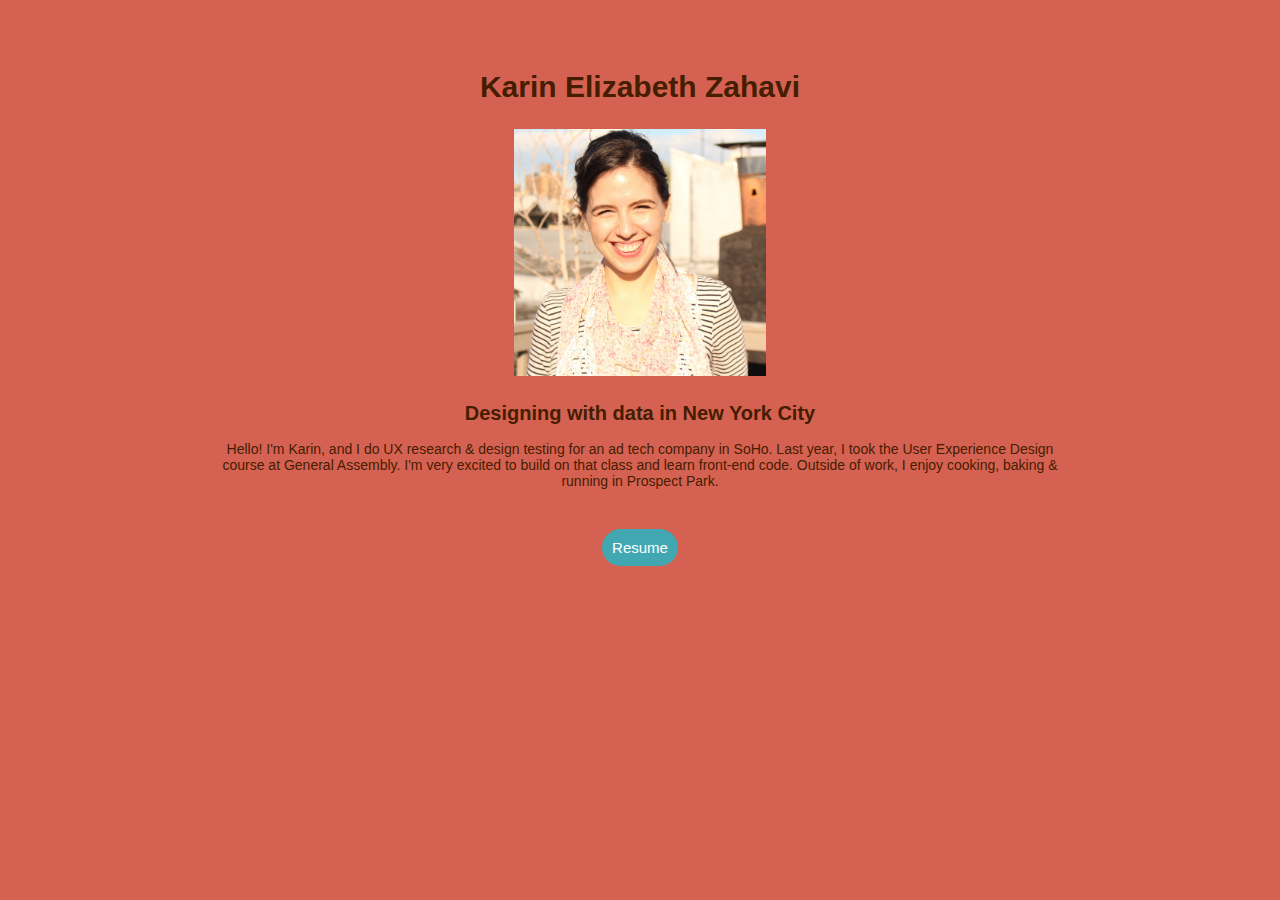
<file: Week 1/Karin_Zahavi_Resume/index.html>
<!DOCTYPE html>

<html>
	<head>
		<title>Karin Elizabeth Zahavi</title>
		<link rel="stylesheet" rel="css/text" href="css/style.css">
	</head>

<body>
	<h1>Karin Elizabeth Zahavi</h1>

	<img id="me" src="img/Karin.jpg">

	<h2>Designing with data in New York City</h2>
	<p> Hello! I'm Karin, and I do UX research & design testing for an ad tech company in SoHo. Last year, I took the User Experience Design course at General Assembly. I'm very excited to build on that class and learn front-end code. Outside of work, I enjoy cooking, baking & running in Prospect Park.</p>
	<button><a href="resume.html">Resume</a></button>
</body>

</html>
</file>
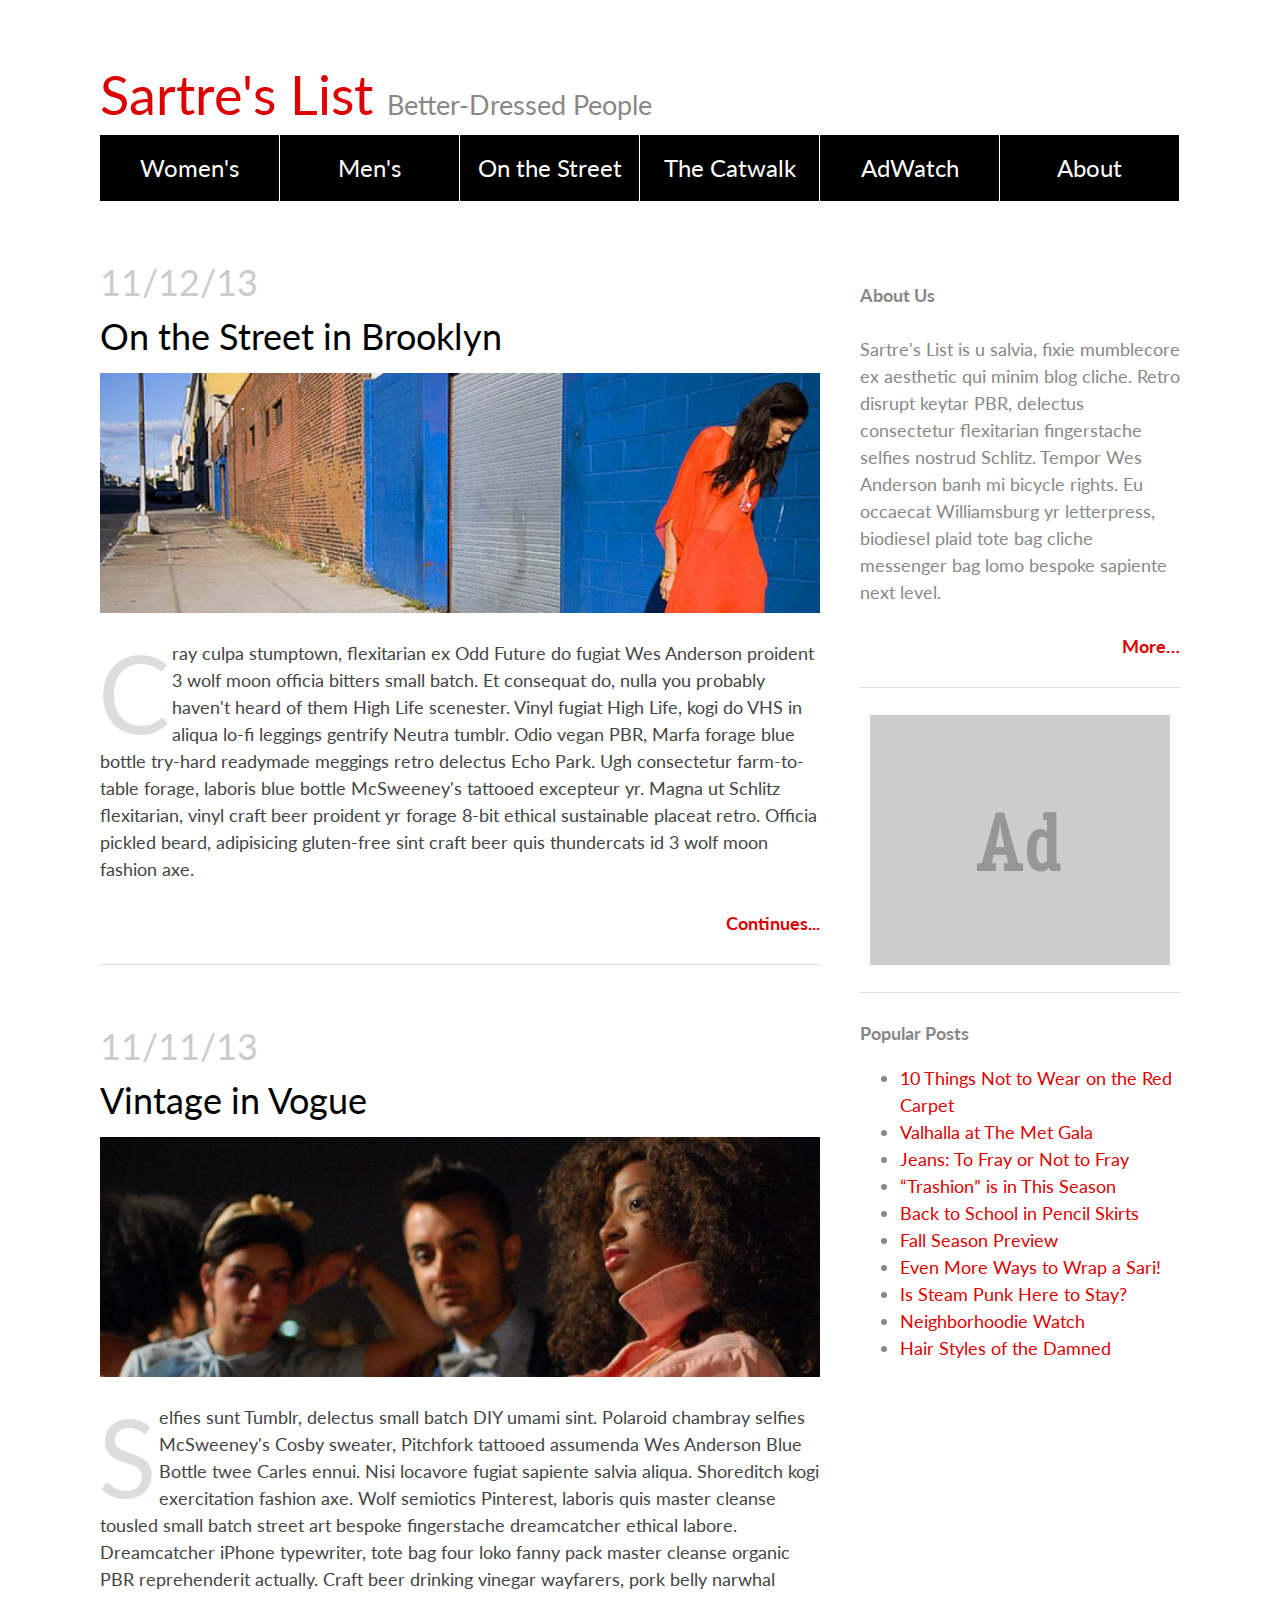
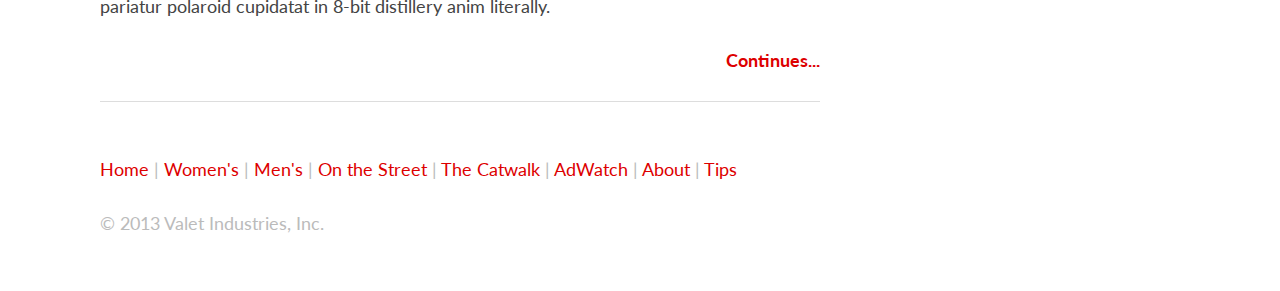
<file: week2/fashion-blog-part2/index.html>
<!DOCTYPE html>
<html>
	<head>
		<title>Sartre's List</title>

		<link href='http://fonts.googleapis.com/css?family=Lato:300,700,300italic,700italic' rel='stylesheet' type='text/css'>
		<link rel="stylesheet" type="text/css" href="css/normalize.css">
		<link rel="stylesheet" type="text/css" href="css/main.css">
	</head>
	<body>
		<div id="wrapper">
			<div id="header">
				<h1><a href="index.html">Sartre's List</a></h1>

				<h2>Better-Dressed People</h2>

				<div id="nav">
					<a href="#">Women's</a>
					<a href="#">Men's</a>
					<a href="#">On the Street</a>
					<a href="#">The Catwalk</a>
					<a href="#">AdWatch</a>
					<a href="#">About</a>
				</div>
			</div>

			<div id="main">
				<div class="article">
					<h3>11/12/13</h3>

					<h2><a href="#">On the Street in Brooklyn</a></h2>

					<img src="img/fashion_photo.jpg">

					<p>Cray culpa stumptown, flexitarian ex Odd Future do fugiat Wes Anderson proident 3 wolf moon officia bitters small batch. Et consequat do, nulla you probably haven't heard of them High Life scenester. Vinyl fugiat High Life, kogi do VHS in aliqua lo-fi leggings gentrify Neutra tumblr. Odio vegan PBR, Marfa forage blue bottle try-hard readymade meggings retro delectus Echo Park. Ugh consectetur farm-to-table forage, laboris blue bottle McSweeney's tattooed excepteur yr. Magna ut Schlitz flexitarian, vinyl craft beer proident yr forage 8-bit ethical sustainable placeat retro. Officia pickled beard, adipisicing gluten-free sint craft beer quis thundercats id 3 wolf moon fashion axe.</p>

					<p class="more"><a href="#">Continues...</a></p>
				</div>

				<div class="article">
					<h3>11/11/13</h3>

					<h2><a href="#">Vintage in Vogue</a></h2>

					<img src="img/fashion_photo2.jpg">

					<p>Selfies sunt Tumblr, delectus small batch DIY umami sint. Polaroid chambray selfies McSweeney's Cosby sweater, Pitchfork tattooed assumenda Wes Anderson Blue Bottle twee Carles ennui. Nisi locavore fugiat sapiente salvia aliqua. Shoreditch kogi exercitation fashion axe. Wolf semiotics Pinterest, laboris quis master cleanse tousled small batch street art bespoke fingerstache dreamcatcher ethical labore. Dreamcatcher iPhone typewriter, tote bag four loko fanny pack master cleanse organic PBR reprehenderit actually. Craft beer drinking vinegar wayfarers, pork belly narwhal pariatur polaroid cupidatat in 8-bit distillery anim literally.</p>

					<p class="more"><a href="#">Continues...</a></p>
				</div>
			</div>

			<div id="sidebar">
				<div class="module">
					<h4>About Us</h4>

					<p>Sartre's List is u salvia, fixie mumblecore ex aesthetic qui minim blog cliche. Retro disrupt keytar PBR, delectus consectetur flexitarian fingerstache selfies nostrud Schlitz. Tempor Wes Anderson banh mi bicycle rights. Eu occaecat Williamsburg yr letterpress, biodiesel plaid tote bag cliche messenger bag lomo bespoke sapiente next level.</p>

					<p class="more"><a href="#">More&hellip;</a></p>
				</div>

				<div class="module ad">
					<img src="img/ad.gif" alt="ad stuff">
				</div>

				<div class="module">
					<h4>Popular Posts</h4>

					<ul>
						<li><a href="#">10 Things Not to Wear on the Red Carpet</a></li>
						<li><a href="#">Valhalla at The Met Gala</a></li>
						<li><a href="#">Jeans: To Fray or Not to Fray</a></li>
						<li><a href="#">“Trashion” is in This Season</a></li>
						<li><a href="#">Back to School in Pencil Skirts</a></li>
						<li><a href="#">Fall Season Preview</a></li>
						<li><a href="#">Even More Ways to Wrap a Sari!</a></li>
						<li><a href="#">Is Steam Punk Here to Stay?</a></li>
						<li><a href="#">Neighborhoodie Watch</a></li>
						<li><a href="#">Hair Styles of the Damned</a></li>
					</ul>
				</div>
			</div>

			<div id="footer">
				<div class="nav">
					<a href="index.html">Home</a> | <a href="#">Women's</a> | <a href="#">Men's</a> | <a href="#">On the Street</a> | <a href="#">The Catwalk</a> | <a href="#">AdWatch</a> | <a href="#">About</a> | <a href="#">Tips</a>
				</div>
				
				<p>&copy; 2013 Valet Industries, Inc.</p>
			</div>
		</div>
	</body>
</html>
</file>
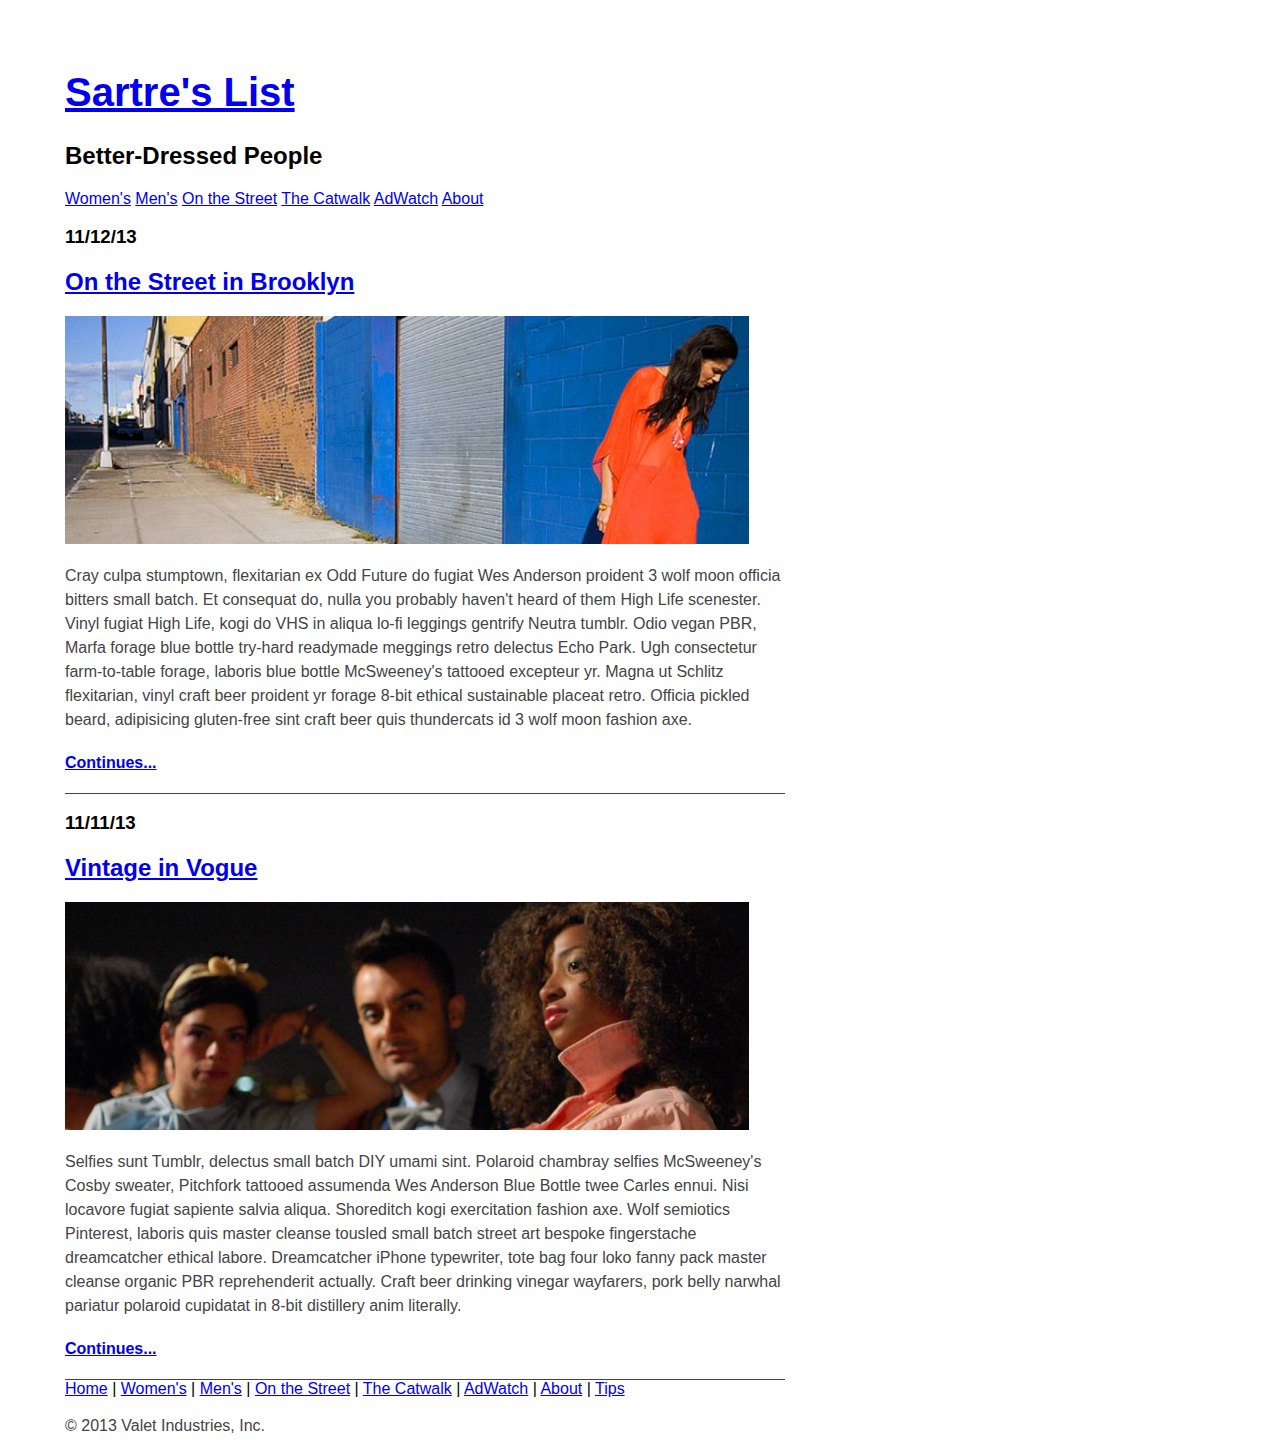
<file: week2/fashion-blog/index.html>
<!DOCTYPE html>
<html>
	<head>
		<title>Sartre's List</title>
		
		<link href='http://fonts.googleapis.com/css?family=Lato:300,700,300italic,700italic' rel='stylesheet' type='text/css'>
		<link rel="stylesheet" type="text/css" href="css/normalize.css">
		<link rel="stylesheet" type="text/css" href="css/main.css">
	</head>

	<body>
		<div id="wrapper">
			<div id="header">
				<h1><a href="index.html">Sartre's List</a></h1>

				<h2>Better-Dressed People</h2>
				
				<div class="nav">
					<a href="#">Women's</a>
					<a href="#">Men's</a>
					<a href="#">On the Street</a>
					<a href="#">The Catwalk</a>
					<a href="#">AdWatch</a>
					<a href="#">About</a>
				</div>
			</div>

			<div class="article">
				<h3>11/12/13</h3>
				
				<h2><a href="#">On the Street in Brooklyn</a></h2>
				
				<img src="img/fashion_photo.jpeg" alt="Girl in orange dress">
				
				<p>Cray culpa stumptown, flexitarian ex Odd Future do fugiat Wes Anderson proident 3 wolf moon officia bitters small batch. Et consequat do, nulla you probably haven't heard of them High Life scenester. Vinyl fugiat High Life, kogi do VHS in aliqua lo-fi leggings gentrify Neutra tumblr. Odio vegan PBR, Marfa forage blue bottle try-hard readymade meggings retro delectus Echo Park. Ugh consectetur farm-to-table forage, laboris blue bottle McSweeney's tattooed excepteur yr. Magna ut Schlitz flexitarian, vinyl craft beer proident yr forage 8-bit ethical sustainable placeat retro. Officia pickled beard, adipisicing gluten-free sint craft beer quis thundercats id 3 wolf moon fashion axe.</p>
				
				<h4><a href="#">Continues...</a></h4>
			</div>

			<div class="article">
				<h3>11/11/13</h3>

				<h2><a href="#">Vintage in Vogue</a></h2>

				<img src="img/fashion_photo2.jpeg" alt="Fashionable people">

				<p>Selfies sunt Tumblr, delectus small batch DIY umami sint. Polaroid chambray selfies McSweeney's Cosby sweater, Pitchfork tattooed assumenda Wes Anderson Blue Bottle twee Carles ennui. Nisi locavore fugiat sapiente salvia aliqua. Shoreditch kogi exercitation fashion axe. Wolf semiotics Pinterest, laboris quis master cleanse tousled small batch street art bespoke fingerstache dreamcatcher ethical labore. Dreamcatcher iPhone typewriter, tote bag four loko fanny pack master cleanse organic PBR reprehenderit actually. Craft beer drinking vinegar wayfarers, pork belly narwhal pariatur polaroid cupidatat in 8-bit distillery anim literally.</p>

				<h4><a href="#">Continues...</a></h4>
			</div>

			<div id="footer">
				<div class="nav">
					<a href="index.html">Home</a> | <a href="#">Women's</a> | <a href="#">Men's</a> | <a href="#">On the Street</a> | <a href="#">The Catwalk</a> | <a href="#">AdWatch</a> | <a href="#">About</a> | <a href="#">Tips</a>
				</div>
				<p>&copy; 2013 Valet Industries, Inc.</p>
			</div>
		</div>
	</body>
</html>
</file>
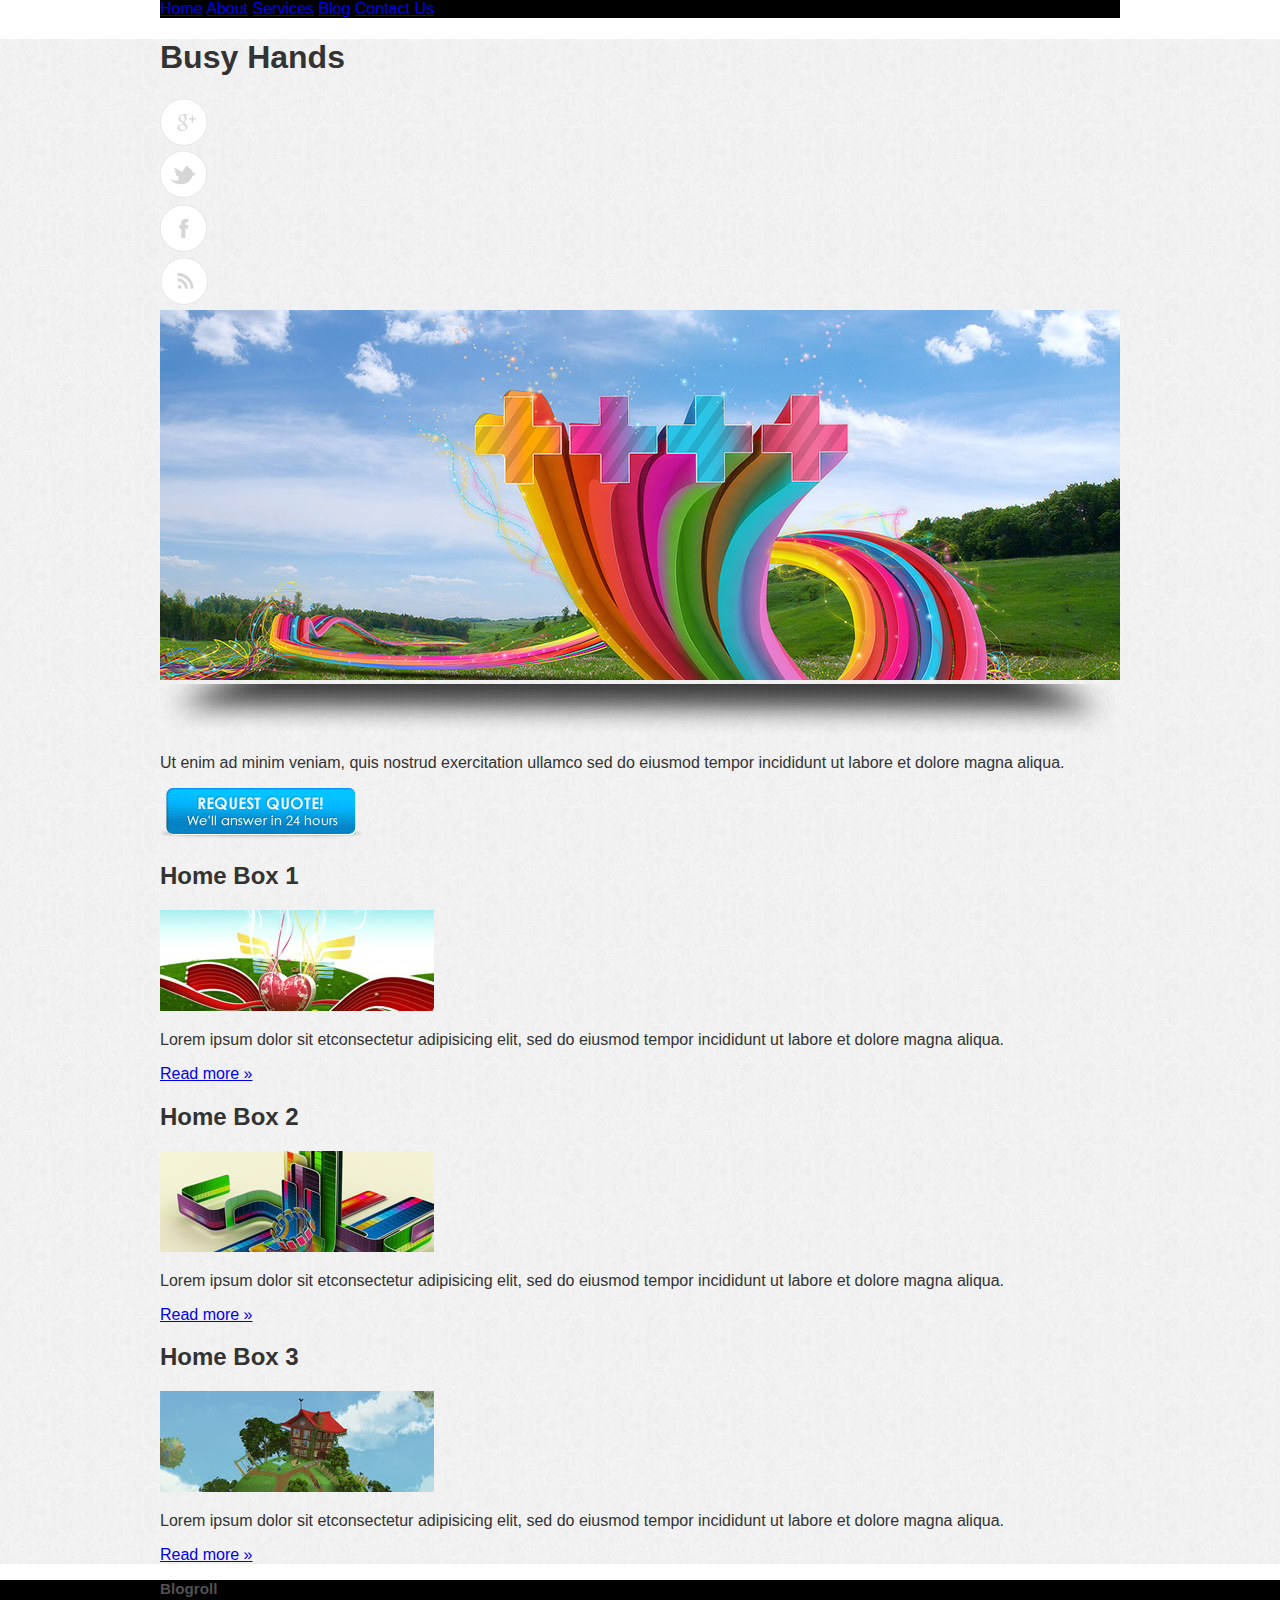
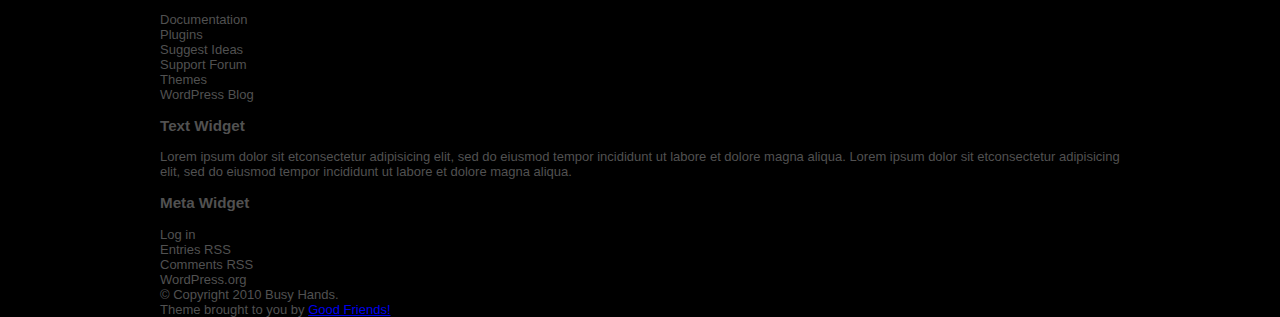
<file: week3/busy-hands/index.html>
<!DOCTYPE html>

<html>
	<head>
		<title>Busy Hands</title>

		<link rel="stylesheet" type="text/css" href="css/normalize.css">
		<link rel="stylesheet" type="text/css" href="css/style.css">
	</head>
		
		<body>
			<!-- <div class="clearfix"> -->
				<header>
					<div class="wrapper">
						<nav>
							<a href="#">Home</a>
							<a href="#">About</a>
			    			<a href="#">Services</a>
			    			<a href="#">Blog</a>
			    			<a href="#">Contact Us</a>
			    		</nav>
			    	</div><!-- wrapper -->
				</header>
			<!-- </div> --><!-- clearfix -->

			<div id="main">
				<div class="wrapper">
					<h1 id="logo">Busy Hands</h1>

					<div class="social-media">
						<a href="#">
							<img src="images/google.png">
						</a>
					</div><!-- social-media -->
					<div class="social-media">
						<a href="#">
							<img src="images/twitter.png">
						</a>
					</div><!-- social-media -->
					<div class="social-media">
						<a href="#">
							<img src="images/facebook.png">
						</a>	
					</div><!-- social-media -->
					<div class="social-media">											
						<a href="#">
							<img src="images/rss.png">
						</a>
					</div><!-- social-media -->
	

					<img src="images/photobanner.png" alt="rainbow">
					<img src="images/shadow.png">

					<div id="blurb">
						<p>Ut enim ad minim veniam, quis nostrud exercitation ullamco sed do eiusmod tempor incididunt ut labore et dolore magna aliqua.</p>

						<div id="button"><img src="images/button-blurb.png"></div>
					</div><!-- blurb -->

					<div class="homeboxes">
						<h2>Home Box 1</h2>
						<img src="images/photo-column1.jpg">
						<p>Lorem ipsum dolor sit etconsectetur adipisicing elit, sed do eiusmod tempor incididunt ut labore et dolore magna aliqua.</p>

						<a href="#">Read more &raquo;</a>
					</div><!-- homeboxes -->

					<div class="homeboxes">
						<h2>Home Box 2</h2>
						<img src="images/photo-column2.jpg">
						<p>Lorem ipsum dolor sit etconsectetur adipisicing elit, sed do eiusmod tempor incididunt ut labore et dolore magna aliqua.</p>
							
						<a href="#">Read more &raquo;</a>
					</div><!-- homeboxes -->

					<div class="homeboxes">
						<h2>Home Box 3</h2>
							<img src="images/photo-column3.jpg">
							<p>Lorem ipsum dolor sit etconsectetur adipisicing elit, sed do eiusmod tempor incididunt ut labore et dolore magna aliqua.</p>
							
							<a href="#">Read more &raquo;</a>
					</div><!-- homeboxes -->

				</div><!-- wrapper -->
			</div><!-- main -->

			<footer>
				<div class="wrapper">
					
						<div class="footer_boxes">
							<div id="blogroll">
								<h3>Blogroll</h3>
									<div class="blogroll">Documentation</div>
									<div class="blogroll">Plugins</div>
									<div class="blogroll">Suggest Ideas</div>
									<div class="blogroll">Support Forum</div>
									<div class="blogroll">Themes</div>
									<div class="blogroll">WordPress Blog</div>
							</div><!-- blogroll -->
						</div><!-- footer_boxes -->
						
						<div class="footer_boxes">
							<div id="text">
								<h3>Text Widget</h3>
								<p>Lorem ipsum dolor sit etconsectetur adipisicing elit, sed do eiusmod tempor incididunt ut labore et dolore magna aliqua. Lorem ipsum dolor sit etconsectetur adipisicing elit, sed do eiusmod tempor incididunt ut labore et dolore magna aliqua.</p>
							</div><!-- text -->
						</div><!-- footer_boxes -->

						<div class="footer_boxes">
							<div id="meta">
								<h3>Meta Widget</h3>
									<div class="meta">Log in</div>
								    <div class="meta">Entries RSS</div>
								    <div class="meta">Comments RSS</div>
								    <div class="meta">WordPress.org</div>
								</div><!-- meta -->
			    		</div><!-- footer_boxes -->

					<div id="copyright">&copy; Copyright 2010 Busy Hands.</div><!-- copyright -->
					<div id="company_bottom">Theme brought to you by <a href="#">Good Friends!</a></div><!-- company_bottom -->

				</div><!-- wrapper -->
			</footer>

		</body>
</html>
</file>
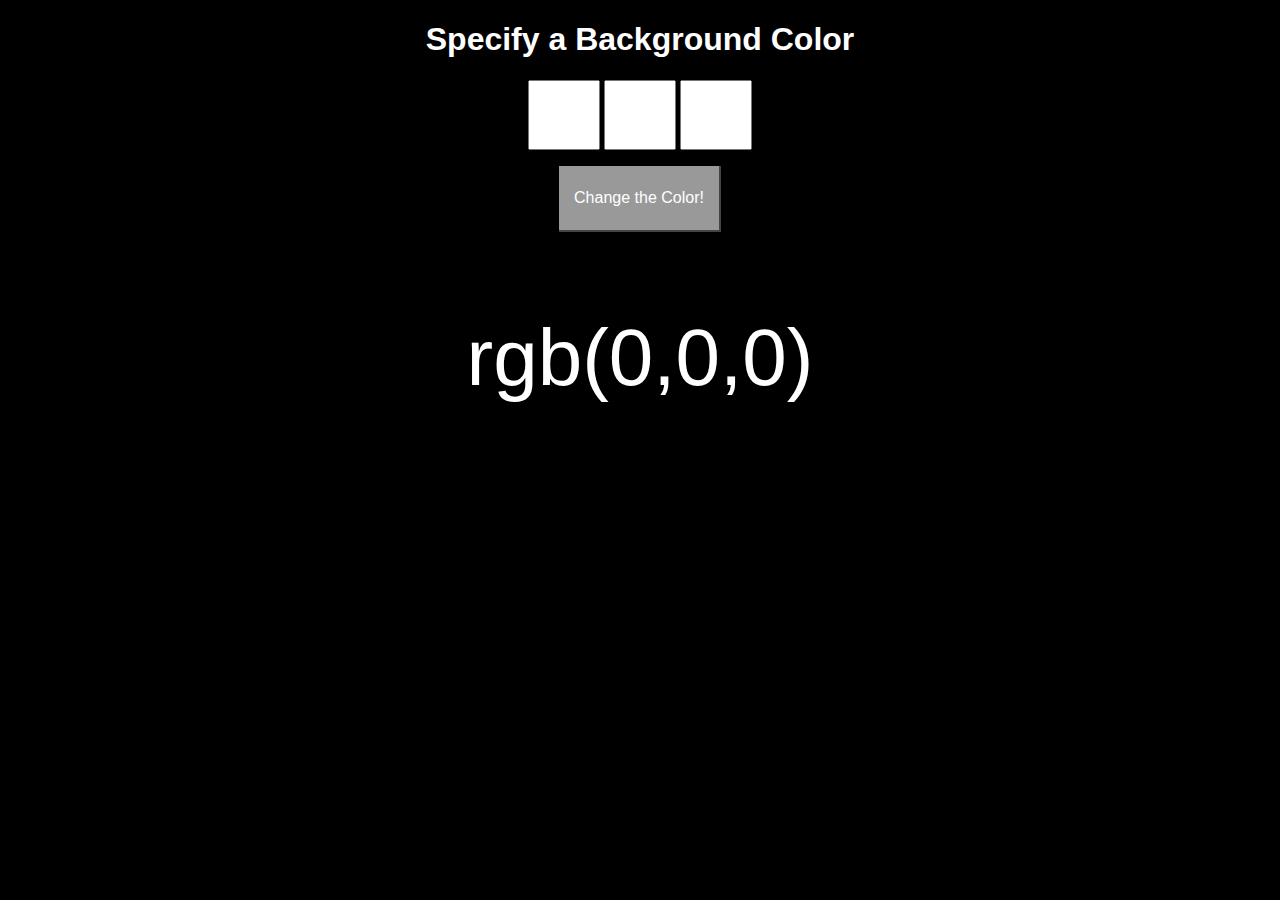
<file: week4/rgb-color-choice/index.html>
<!DOCTYPE html>
<html>
      <head>
            <title>Color Prompt</title>

            <link rel="stylesheet" type="text/css" href="css/normalize.css">
            <link rel="stylesheet" type="text/css" href="css/style.css">
      </head>
      
      <body>
            <h1>Specify a Background Color</h1>

            <input id="red" maxlength="3">
            <input id="green" maxlength="3">
            <input id="blue" maxlength="3">

            <a id="colorbutton">Change the Color!</a>

            <p id="colorfultext">rgb(0,0,0)</p>

            <script type="text/javascript" src="js/project.js"></script>
      </body>
</html>
</file>
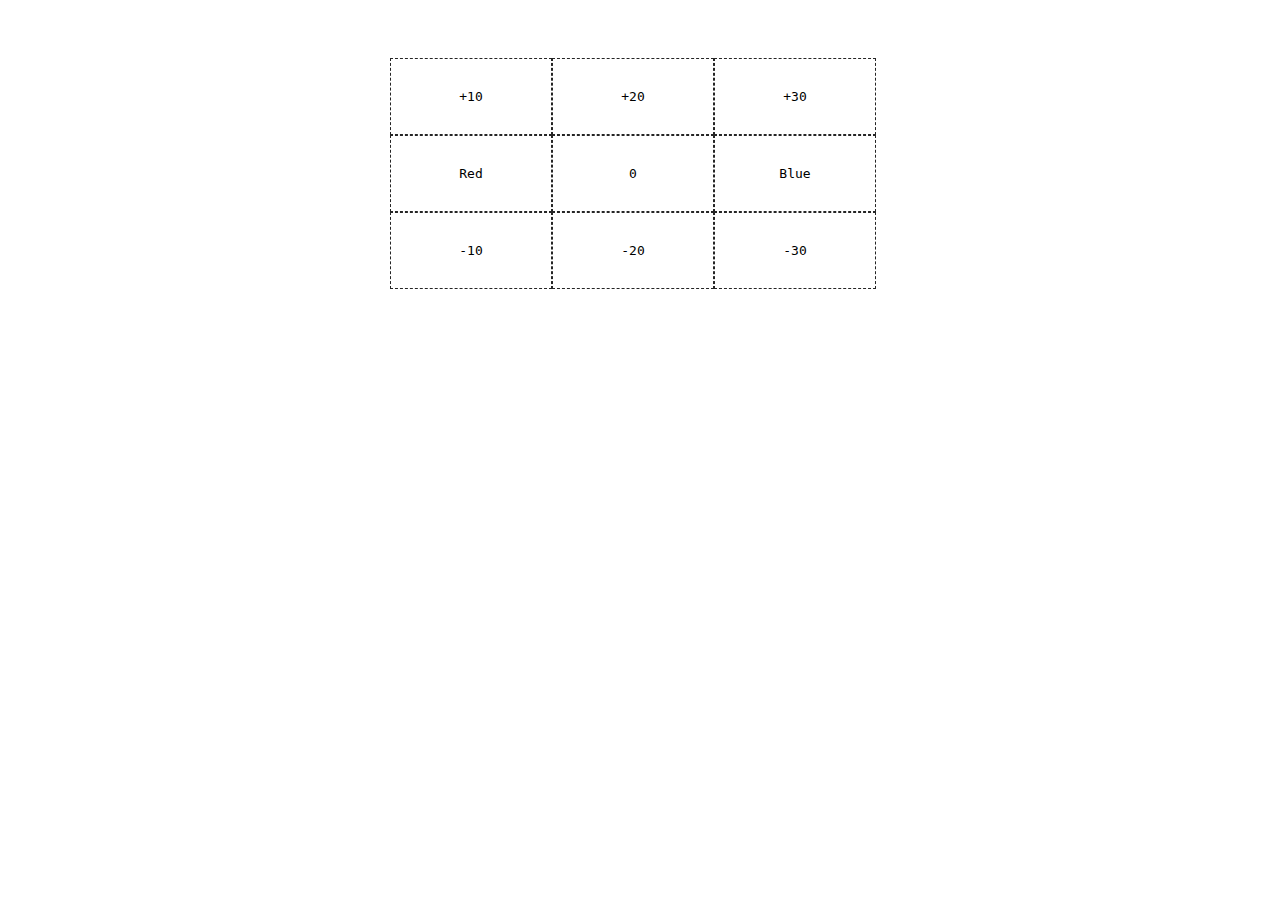
<file: week5/calculator-box/index.html>
<!DOCTYPE html>
<html>
	<head>
		<title>Calculator Box</title>
		<link rel="stylesheet" type="text/css" href="css/style.css">
	</head>

	<body>
		<div id="app">
			<div class="row">
				<div id="a10">+10</div>
				<div id="a20">+20</div>
				<div id="a30">+30</div>
			</div>
			<div class="row">
				<div id="red">Red</div>
				<div id="out">0</div>
				<div id="blue">Blue</div>
			</div>
			<div class="row">
				<div id="n10">-10</div>
				<div id="n20">-20</div>
				<div id="n30">-30</div>
			</div>
			<div class="clear"></div>
		</div>
		<script src="js/project.js"></script>
	</body>
</html>
</file>
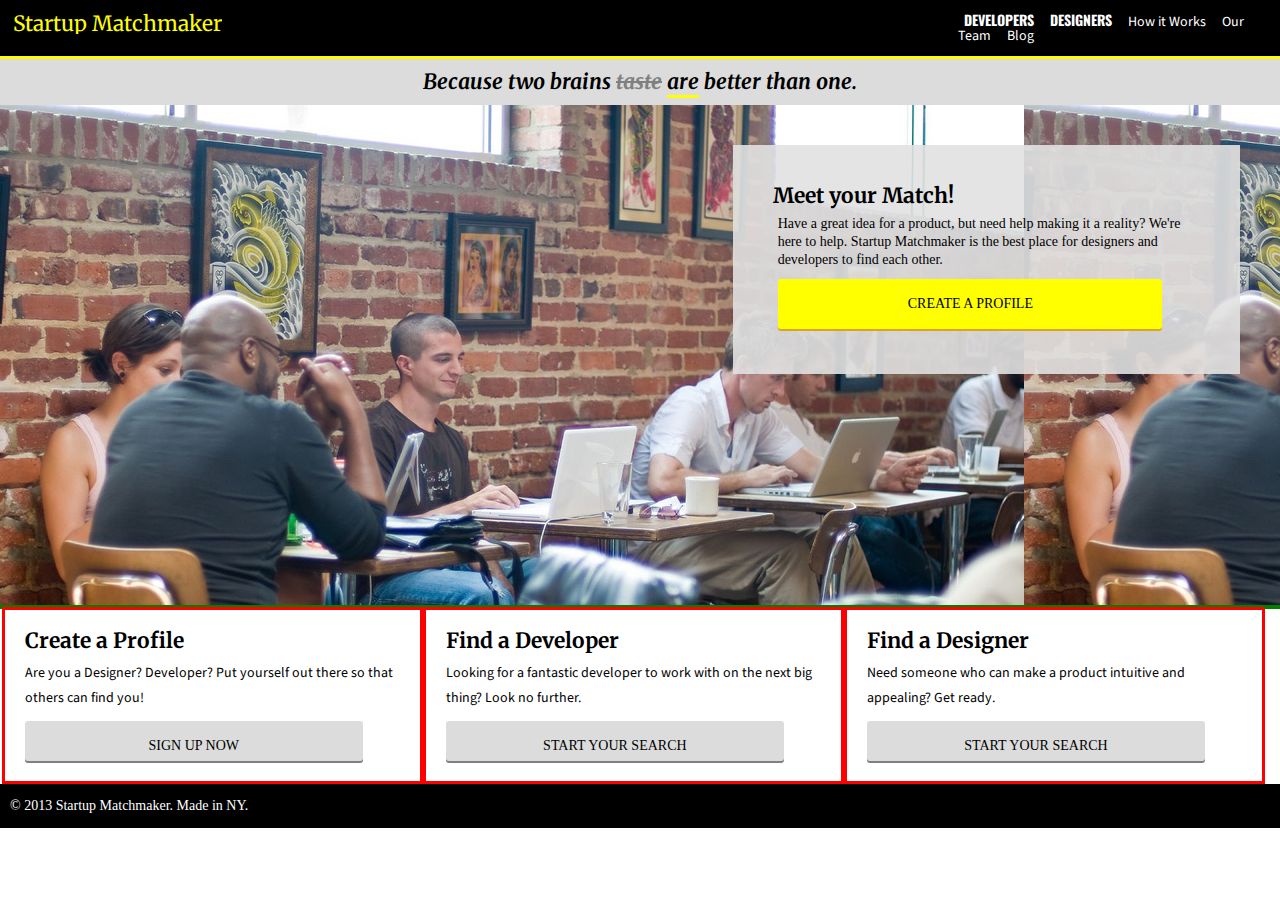
<file: week7/startup-matchmaker/index.html>
<!DOCTYPE html>
<html>
<head>
	<title>Startup Matchmaker</title>

	<link href='http://fonts.googleapis.com/css?family=Source+Sans+Pro:400,700|Oswald:700|Merriweather:700,700italic' rel='stylesheet' type='text/css'>

	<link rel="stylesheet" type="text/css" href="css/reset.css">
	<link rel="stylesheet" type="text/css" href="css/main.css">

	<meta name="viewport" content="width=device-width, initial-scale=1.0, user-scalable=no">
</head>
<body>
	<header id="page-header">
		<h1><a href="index.html">Startup Matchmaker</a></h1>

		<nav>
			<strong><a href="developers.html">Developers</a></strong>
			<strong><a href="designers.html">Designers</a></strong>		
			<a href="how.html">How it Works</a>			
			<a href="team.html">Our Team</a>			
			<a href="blog.html">Blog</a>		
		</nav>
	</header>

	<p class="tagline">Because two brains <span id="taste">taste</span> <span id="are">are</span> better than one.</p>
	<section class="banner">
		<div class="blurb">
			<h2>Meet your Match!</h2>

			<p>Have a great idea for a product, but need help making it a reality? We're here to help. Startup Matchmaker is the best place for designers and developers to find each other.</p>

			<a class="button" href="#">Create a Profile</a>
		</div>
	</section>

	<section class="callouts">
		<section class="callout">
			<header>
				<h3>Create a Profile</h3>
			</header>

			<p>Are you a Designer? Developer? Put yourself out there so that others can find you!</p>

			<a class="button" href="#">Sign Up Now</a>
		</section>

		<section class="callout">
			<header>
				<h3>Find a Developer</h3>
			</header>

			<p>Looking for a fantastic developer to work with on the next big thing? Look no further.</p>
			
			<a class="button" href="developers.html">Start Your Search</a>
		</section>

		<section class="callout">
			<header>
				<h3>Find a Designer</h3>
			</header>

			<p>Need someone who can make a product intuitive and appealing? Get ready.</p>

			<a class="button" href="designers.html">Start Your Search</a>
		</section>
	</section>

	<footer>
		<div class="wrapper">
			&copy; 2013 Startup Matchmaker. Made in NY.
		</div>
	</footer>
</body>
</html>
</file>
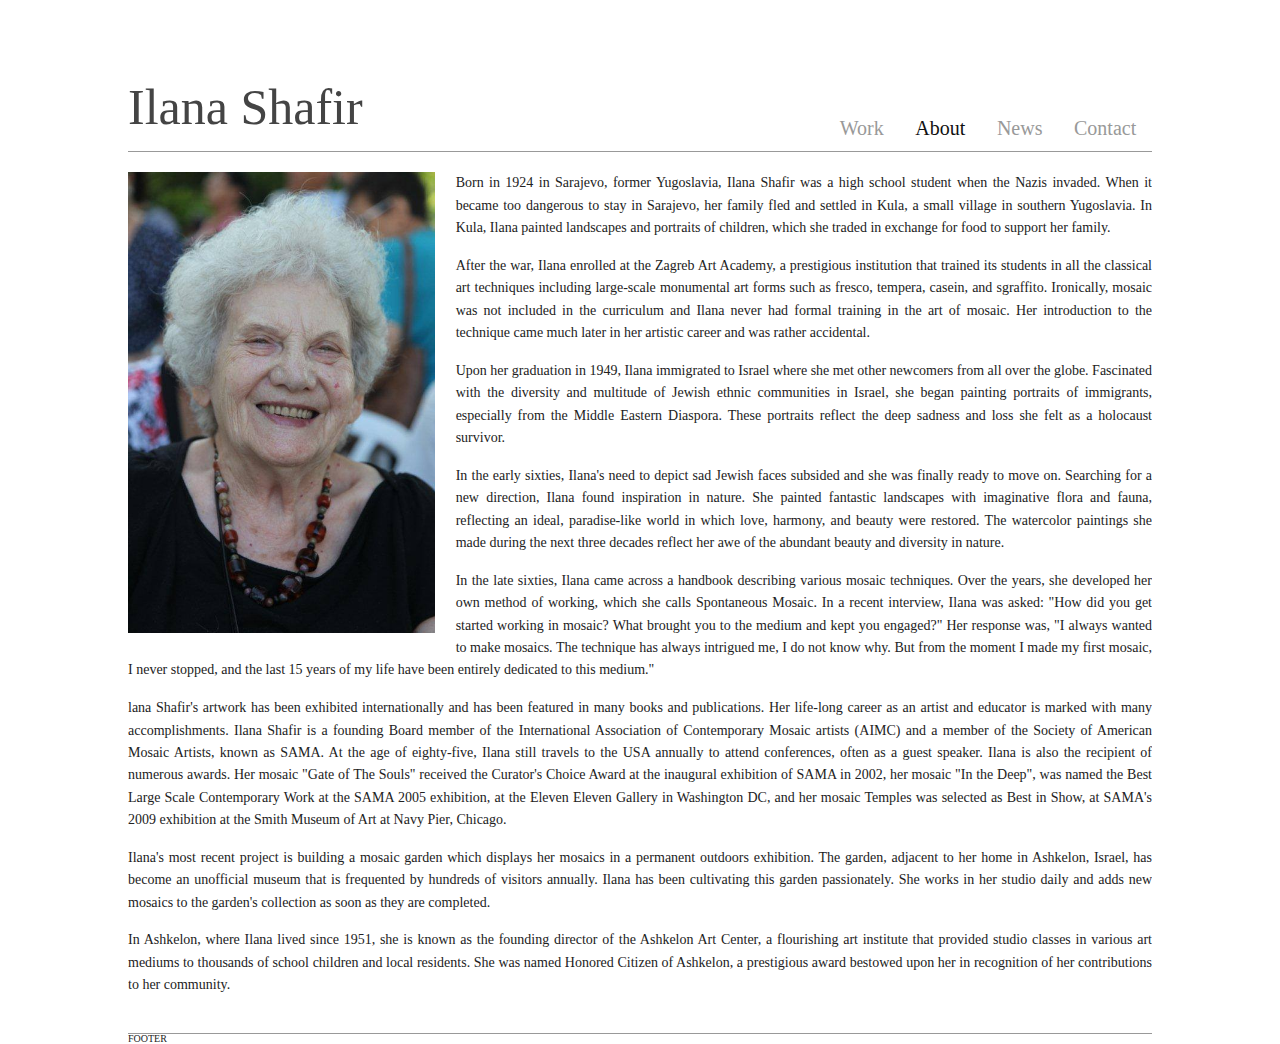
<file: ilana/about.html>
<!DOCTYPE html>

<html>
	<head>
		<title>Ilana Shafir, Artist</title>

		<link href='http://fonts.googleapis.com/css?family=Muli:300,400,300italic' rel='stylesheet' type='text/css'>
		<link rel="stylesheet" type="text/css" href="css/reset.css">
		<link rel="stylesheet" type="text/css" href="css/style-wed.css">
	</head>

	<body>	
	<div id="wrapper">	
		<header>
			<h1>Ilana Shafir</h1>
				<nav>
						<a href="contact.html">Contact</a>
		    			<a href="news.html">News</a>
		    			<div id="current">
			    			<a href="about.html">About</a>
			    		</div><!-- current -->
	    				<a href="index.html">Work</a>
	    		</nav>
		</header>

		<div id="page">
			<div id="ilana-photo">
				<a href="#">
					<img src="images/ilana.jpg">
				</a>
			</div>
				<p>Born in 1924 in Sarajevo, former Yugoslavia, Ilana Shafir was a high school student when the Nazis invaded. When it became too dangerous to stay in Sarajevo, her family fled and settled in Kula, a small village in southern Yugoslavia. In Kula, Ilana painted landscapes and portraits of children, which she traded in exchange for food to support her family.</p>

				<p>After the war, Ilana enrolled at the Zagreb Art Academy, a prestigious institution that trained its students in all the classical art techniques including large-scale monumental art forms such as fresco, tempera, casein, and sgraffito. Ironically, mosaic was not included in the curriculum and Ilana never had formal training in the art of mosaic. Her introduction to the technique came much later in her artistic career and was rather accidental.<p>

				<p>Upon her graduation in 1949, Ilana immigrated to Israel where she met other newcomers from all over the globe. Fascinated with the diversity and multitude of Jewish ethnic communities in Israel, she began painting portraits of immigrants, especially from the Middle Eastern Diaspora. These portraits reflect the deep sadness and loss she felt as a holocaust survivor.</p>

				<p>In the early sixties, Ilana's need to depict sad Jewish faces subsided and she was finally ready to move on. Searching for a new direction, Ilana found inspiration in nature. She painted fantastic landscapes with imaginative flora and fauna, reflecting an ideal, paradise-like world in which love, harmony, and beauty were restored. The watercolor paintings she made during the next three decades reflect her awe of the abundant beauty and diversity in nature.</p>

				<p>In the late sixties, Ilana came across a handbook describing various mosaic techniques. Over the years, she developed her own method of working, which she calls Spontaneous Mosaic. In a recent interview, Ilana was asked: "How did you get started working in mosaic?  What brought you to the medium and kept you engaged?" Her response was, "I always wanted to make mosaics. The technique has always intrigued me, I do not know why. But from the moment I made my first mosaic, I never stopped, and the last 15 years of my life have been entirely dedicated to this medium."</p>

				<p>lana Shafir's artwork has been exhibited internationally and has been featured in many books and publications. Her life-long career as an artist and educator is marked with many accomplishments. Ilana Shafir is a founding Board member of the International Association of Contemporary Mosaic artists (AIMC) and a member of the Society of American Mosaic Artists, known as SAMA. At the age of eighty-five, Ilana still travels to the USA annually to attend conferences, often as a guest speaker. Ilana is also the recipient of numerous awards. Her mosaic "Gate of The Souls" received the Curator's Choice Award at the inaugural exhibition of SAMA in 2002, her mosaic "In the Deep", was named the Best Large Scale Contemporary Work at the SAMA 2005 exhibition, at the Eleven Eleven Gallery in Washington DC, and her mosaic Temples was selected as Best in Show, at SAMA's 2009 exhibition at the Smith Museum of Art at Navy Pier, Chicago.</p>

				<p>Ilana's most recent project is building a mosaic garden which displays her mosaics in a permanent outdoors exhibition. The garden, adjacent to her home in Ashkelon, Israel, has become an unofficial museum that is frequented by hundreds of visitors annually. Ilana has been cultivating this garden passionately. She works in her studio daily and adds new mosaics to the garden's collection as soon as they are completed.</p>

				<p>In Ashkelon, where Ilana lived since 1951, she is known as the founding director of the Ashkelon Art Center, a flourishing art institute that provided studio classes in various art mediums to thousands of school children and local residents. She was named Honored Citizen of Ashkelon, a prestigious award bestowed upon her in recognition of her contributions to her community.</p>	
		</div><!-- page -->

		<footer>FOOTER</footer>
	</div><!-- wrapper -->
	</body>
</html>
</file>
<file: Week 1/Karin_Zahavi_Resume/css/style.css>
#me {
	width: 20%;
	height: auto;
	padding: 0px 0px 5px 0px;
}
body {
	text-align: center;
	background-color: #D56152;
}
ul {
	padding:20px;
}
li {
	padding: 0px 14px 0px 14px;
	text-align: left;

}
a {
	color: white;
	font-size: 15px;
	font-family: arial;
	text-decoration: none;
}
a:hover {
	color: #FDA519;
	font: arial;
}
h1 {
	font-family: helvetica;
	color: #451D00;
	padding: 50px 0px 5px 0px;
	font-size: 30px;
}
h2 {
	font-family: helvetica;
	color: #451D00;
	font-size: 20px;
}
button {
	background: #41A8B2;
	border: none;
	border-radius: 20px;
	padding: 10px;
}
p {
	font-family: arial;
	font-size: 14px;
	margin: 0px 210px 40px 210px;
	color: #451D00;
	background: none;
}
h5 {
	text-size:20px;
}
</file>
<file: week2/fashion-blog-part2/css/main.css>
body {
	font-family: 'Lato', sans-serif;
	font-size: 18px;
	line-height: 1.5;
	background: #fff;
	color: #444;
}

#wrapper {
	width: 1080px;
	margin: 0 auto;
	padding: 54px;
}

#main {
	float: left;
	width: 720px;
}

#sidebar {
	float: right;
	width: 320px;
	margin-top: 54px;
	color: #888;
}

#footer {
	clear: both;
	color: #bbb;
}

a {
	color: #d00;
	text-decoration: none;
}

a:hover {
	color: #a00;
}

h1, h2, h3, h4, h5, h6 {
	margin: 0;
	padding: 0;
}

h1 {
	font-size: 54px;
	font-weight: normal;
}

h2 {
	font-size: 36px;
	font-weight: normal;
	color: black;
	margin: 0;
	padding: 0;
}

h2 a {
	color: inherit;
}

h2 a:hover {
	color: #d00;
}

h3 {
	font-size: 36px;
	font-weight: normal;
	color: #cccccc;
	margin: 0;
	padding: 0;
}

p {
	margin: 27px 0 0;
	padding: 0;
}
p.more {
	font-weight: bold;
	text-align: right;
}

img {
	display: block;
	margin: 10px 0;
	max-width: 100%;
}


#header h1 {
	display: inline;
	margin-right: 9px;
}
#header h2 {
	display: inline;
	font-size: 27px;
	margin-bottom: 9px;
	color: #888;
}

#header #nav {
	margin: 0;
	padding: 0;
}
#header #nav a {
	float: left;
	width: 179px;
	margin: 0;
	padding: 0;
	display: block;
	font-size: 24px;
	color: white;
	background: black;
	margin-right: 1px;
	padding: 15px 0;
	text-align: center;
}
#header #nav a:hover {
	color: white;
	background: #900;
}

.article {
	border-bottom: 1px solid #DDD;
	margin: 54px 0;
	padding-bottom: 27px;
}
.article p:first-of-type:first-letter {
	float: left;
	font-size: 108px;
	line-height: 1;
	color: #ddd;
	margin: -2px 2px 0 -2px;
}

.module {
	border-bottom: 1px solid #ddd;
	padding: 27px 0;
}
.module:last-of-type {
	border: none;
}

.ad img {
	margin: auto;
}
</file>
<file: week2/fashion-blog/css/main.css>
body {
  	font-family: "Lato" sans-serif;
  	width: 720px;
  	margin-left: 65px;
  	margin-top: 70px;
}

h1 {
  	font-size: 250%;
  	color: #df1800;
}

h2 {
	color: black;
}

.toptabs {
	color: #dddddd;
	border-bottom: 2px solid #dddddd;
  	font-size: 125%;
  	text-decoration: none;
  	padding-bottom: 10px;
  	margin: 0px 10px 0px 10px;
}

.toptabs:hover, .bottomtabs:hover {
  	color: black;
}

.bottomtabs {
	color: #DD0000;
	text-decoration: none;
	/*padding: 100px 0px 15px 0px;*/
}

.date {
	color: #cccccc;
	font-size: 180%;
	margin: 50px 0px 15px 0px;
}

.post {
	color: black;
  	font-size: 200%;
	margin: 0px 0px 15px 0px;
}

.continues {
	display: block;
	text-align: right;
	color: #DD0000;
  	text-decoration: none;
  	font-weight: bold;
  	font-size: 18px;
  	margin-bottom: 25px;
}

.continues:hover {
 	color: #aa0000;
 	font-weight: bold;
}

.article{
	border-bottom: 1px solid #444444;
}
p {
  	color: #444444;
	line-height: 150%;
}

img {
	width: 95%;
}

.footer {
	padding: 50px 0px 25px 0px;
}

#copyright {
	padding: 20px 0px 0px 0px;
	color: #bbbbbb;
	font-size: 18px;
}
</file>
<file: week3/busy-hands/css/style.css>
.wrapper {
	width: 960px;
	margin: 0 auto;
}

nav {
	background-color: black;
}

nav {
	color: #CCCCCC;
}

#main {
	background-image: URL("../images/bg.png");
}

nav a:hover{
	color: #96DDFC;
}

body {
	color: #333333
}

/*FOOTER STYLES*/

footer {
	background-color: black;
	color: #515151;
	font-size: 13px;
}

}
footer h3 {
	color: #cccccc;
}

Footer Columns:
210px, 400px, 210px
30px margins
</file>
<file: week4/rgb-color-choice/css/style.css>
body {
	font-family: Helvetica, Arial, sans-serif;
	text-align: center;
	background-color: black;
	color: white;
}

#colorfultext {
	font-size: 5em;
	text-align: center;
}

input {
	font-family: Courier, monospace;
	height: 2em;
	width: 2em;
	font-size: 2em;
	color: black;
}

a {
	cursor: pointer;
	display: block;
	font-family: Arial, sans-serif;
	height: 4em;
	margin: 1em auto;
	width: 10em;
	background-color: black;
	color: white;
	text-align: center;
	line-height: 4em;
	background-color: #999999;
	border-bottom: solid 2px #444444;
	border-right: solid 2px #444444;
}


a:active {
	border-top: solid 2px #444444;
	border-left: solid 2px #444444;
	border-bottom: none;
	border-right: none;
}
</file>
<file: week5/calculator-box/css/style.css>
#app {
	padding-top: 50px;
	font-family: monospace;
	width: 500px;
	margin: 0px auto;
}

.clear {
	clear: both;
}

.row div {
	text-align: center;
	width: 100px;
	padding: 30px;
	border: 1px dashed #252525;
	float: left;
}

.row div:hover {
	background-color: #cccccc;
	cursor: pointer;
}
</file>
<file: week7/startup-matchmaker/css/main.css>
#page-header {
	background-color: black;
	border-bottom: 3px solid yellow;
	overflow: hidden;
	padding: 1%;
}
body {
	font-size: 14px;
}
h1 a {
	font-size: 1.5em;
	color: yellow;
	float: left;
	overflow: hidden;
	text-decoration: none;
	font-family: merriweather, arial;
}
nav a {
	text-decoration: none;
	color: white;
	padding: 2%;
	font-family: source sans pro, arial;
}

nav {
	float: right;
}

strong a {
	font-weight: bold;
	text-transform: uppercase;
	font-family: oswald, arial;
}

.tagline {
	background-color: #DCDCDC;
	margin: 0 auto;
	text-align: center;
	font-style: italic;
	font-size: 1.5em;
	color: black; 
	padding: 1%;
	font-family: merriweather, arial;
	font-weight: bold;
}

#taste {
	color: gray;
	text-decoration: line-through;
	text-decoration-color: gray;
}

#are {
	border-bottom: 3px solid yellow;
}

h2 {
	padding-bottom: 1%;
	font-weight: bold;
	font-size: 1.5em;
	font-family: merriweather, arial;
}

.blurb p {
	padding: 1%;
	line-height: 1.3em;
}

.banner {
	background-image: url("../images/coworking.jpg");
	overflow: hidden;
	height: 500px;
}

.blurb {
	background-color: rgba(225,225,225, 0.9);
	padding: 40px;
	margin: 40px;
	width: 33.33%;
	float: right;
}

.blurb .button {
  display: block;
  width: 90%;
  height: 50px;
  line-height: 50px;
  text-transform: uppercase;
  text-decoration: none;
  text-align: center;
  font-family: Impact;
  color: black;
  border-radius: 3px;
  background-color: yellow;
  box-shadow: 0 2px 0 0 #DAA520;
  margin: 5px;
}

.callout .button {
  display: block;
  width: 90%;
  height: 40px;
  line-height: 50px;
  text-transform: uppercase;
  text-decoration: none;
  text-align: center;
  font-family: Impact;
  color: black;
  border-radius: 3px;
  background-color: #DCDCDC;
  box-shadow: 0 2px 0 0 gray;
  margin-top: 10px;
}

a:hover {
  box-shadow: none;
  margin-top: 5px;
  margin-bottom: 0px;
}

.callout p {
	font-family: source sans pro, arial;
	line-height: 25px;
}

.callouts {
	background-color: #DCDCDC;
	border: 2px solid green;
}

.callout {
	float: left;
	width: 33%;
	border: 3px solid red;
	padding: 20px;
	 -webkit-box-sizing: border-box;
     -moz-box-sizing: border-box;
          box-sizing: border-box;
}

h3 {
	color: black;
	font-size: 1.5em;
	font-weight: bold;
	font-family: merriweather, arial;
	padding-bottom: 10px;
}

footer {
	clear: both;
	background-color: black;
	color: white;
	padding: 15px 10px;
}
</file>
<file: ilana/css/style-wed.css>
#wrapper {
	width: 80%;
	margin: 0 auto;
}

body {
	font-size: 10px;
	color: #222;
/*	border: 1px solid red;*/
	font-family: 'Muli' sans-serif;
	font-weight: 300;
}

header {
	height: 120px;
	margin-bottom: 3%;
/*	border: 1px solid red;*/
}

h1 {
	float: left;
	font-size: 5em;
	padding-top: 8%;
	color: #444;
	font-family: 'Muli' sans-serif;
	font-weight: 400;
/*	border: 1px solid red;*/
}

header nav {
	overflow: hidden;
/*	border: 1px solid red;*/
}

header nav a {
	color: #999999;
	font-size: 2em;
	float: right;
	text-decoration: none;
	padding-top: 15%;
	padding-left: 2%;
	padding-right: 2%;
/*	border: 1px solid red;*/
}

header nav a:hover {
	color: #111;
}

#current a {
	color: #111;
}

#page {
	width: 100%;
	overflow: hidden;
	padding-top: 2%;
	padding-bottom: 2%;
	border-top: 1px solid #999;
	border-bottom: 1px solid #999;
}

/*#page .projects {
	display: block;
	float: left;
	overflow: hidden;
	max-width: 30%;
	max-height: 0 auto;
	margin-right: 4%;
	padding-bottom: 3%
}*/

#page .projects {
	display: block;
	overflow: hidden;
	max-height: auto;
	padding-bottom: 3%;
	margin: 0 auto;
}

img {
	max-width: 100%;
	max-height: auto; 
}

footer {
	clear: both;
}

h2, h3 {
	text-align: center;
	padding-top: 3%;
}

h2 {
	font-size: 1.7em;
	font-weight:400;
}

h3 {
	font-size: 1.5em;
	font-weight: 300;
	font-style: italic;
}

#ilana-photo {
	float: left;
	max-width: 30%;
	max-height: auto;
	padding: 0% 2% 2% 0%;
}

p {
	line-height: 1.6em;
	font-size: 1.4em;
	text-align: justify;
	margin-bottom: 1.5%;
}

#owl-demo .item img{
    display: block;
    width: 100%;
    height: auto;
}
</file>
